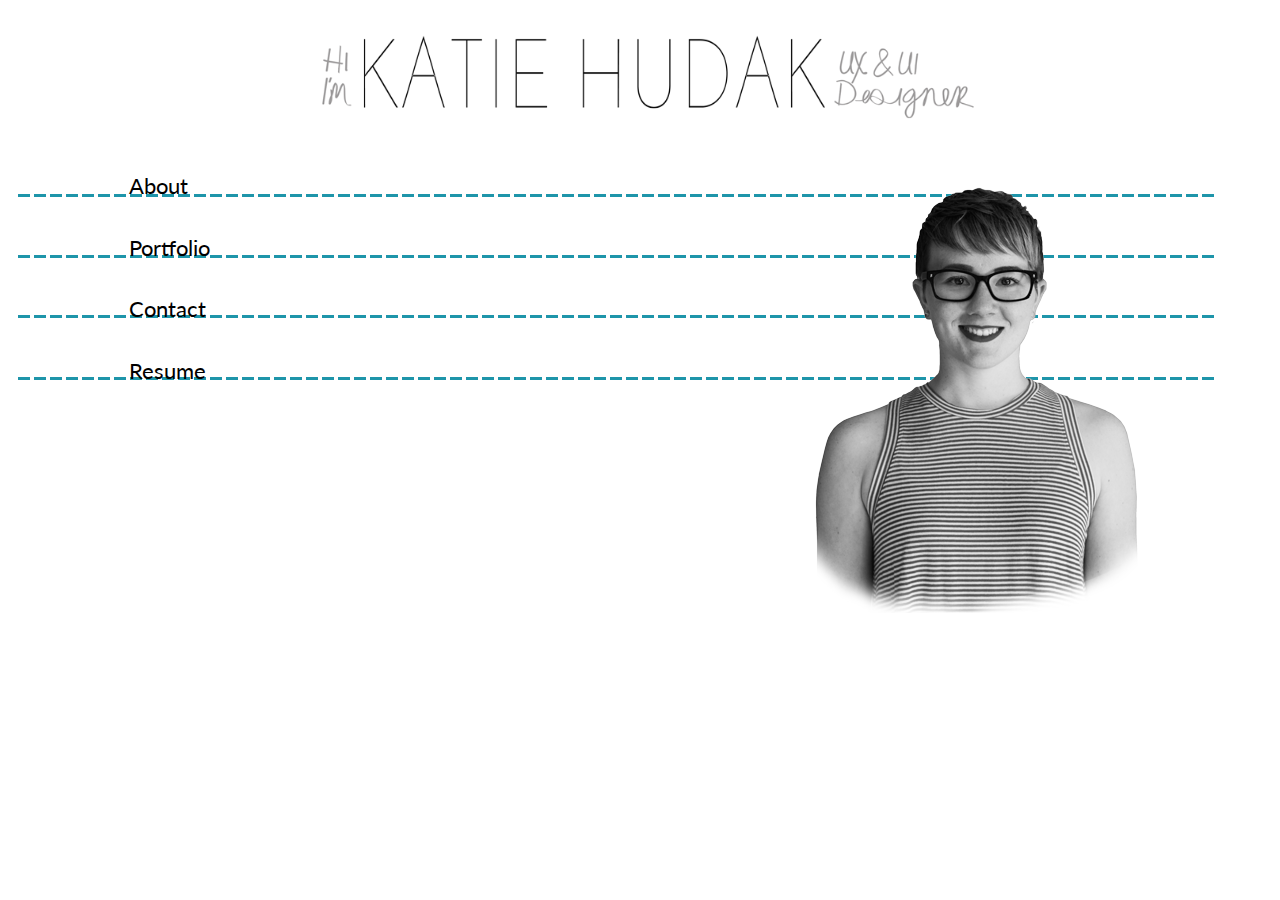
<file: KatieHudak.com copy/index.html>
<!DOCTYPE html>
<html>
    
<head>
        
        <meta charset="utf-8">
        <meta name="viewport" content="width=device-width, initial-scale=1.0">
        <meta http-equiv="X-UA-Compatible" content="IE=edge">
        <title>K. Hudak | UX Designer</title>
        <meta name="description" content="UX Designer | Seattle, WA">
        <link rel="stylesheet" href="https://maxcdn.bootstrapcdn.com/bootstrap/3.3.6/css/bootstrap.min.css" integrity="sha384-1q8mTJOASx8j1Au+a5WDVnPi2lkFfwwEAa8hDDdjZlpLegxhjVME1fgjWPGmkzs7" crossorigin="anonymous">
        <link rel="stylesheet" href="CSS/main.css">
        
        
</head>
    
<body>
    

    
    <div id="wrapper">

        <header><a href="index.html"><img src="images/Logo.png"></a></header>     
        
        <div id="global">
            <ul>
                <li><a href="testabout.html">About</a></li>
                <li><a href="portfolio.html">Portfolio</a></li>
                <li><a href="contact.html">Contact</a></li>
                <li><a href="resume.html">Resume</a></li>      
            </ul>
        </div> <!--closes global nav-->
        
          
        <span id="homeimage"><img src="images/KH_Center.png" alt="Katie Hudak UX Designer"/></span>
        <div id="topdash"><!-- dashed line image called in in CSS--></div>
        <!-- I added sections below each div dash line and link
             right now the content that gets pulled in sits in the default spot
             that it would normally hit -->
        <section id="aboutSection" class="dynamic-section"></section>
        <div id="portdash"><!-- dashed line image called in in CSS--></div>
        <section id="portfolioSection" class="dynamic-section"></section>
        <div id="contdash"><!-- dashed line image called in in CSS--></div>
        <section id="contactSection" class="dynamic-section"></section>
        <div id="resudash"><!-- dashed line image called in in CSS--></div>
        <section id="resumeSection" class="dynamic-section"></section>      
        <!--<footer>
            <p>&copy; 2016 - Katie Hudak-Kay</p>     
        </footer>-->
            
    </div> <!-- Closes Wrapper-->
  
<script src="https://ajax.googleapis.com/ajax/libs/jquery/2.2.4/jquery.min.js"></script>    
<script src="https://maxcdn.bootstrapcdn.com/bootstrap/3.3.6/js/bootstrap.min.js" integrity="sha384-0mSbJDEHialfmuBBQP6A4Qrprq5OVfW37PRR3j5ELqxss1yVqOtnepnHVP9aJ7xS" crossorigin="anonymous"></script>
<script src="main.js"></script>
    
</body>
  
</html>
</file>
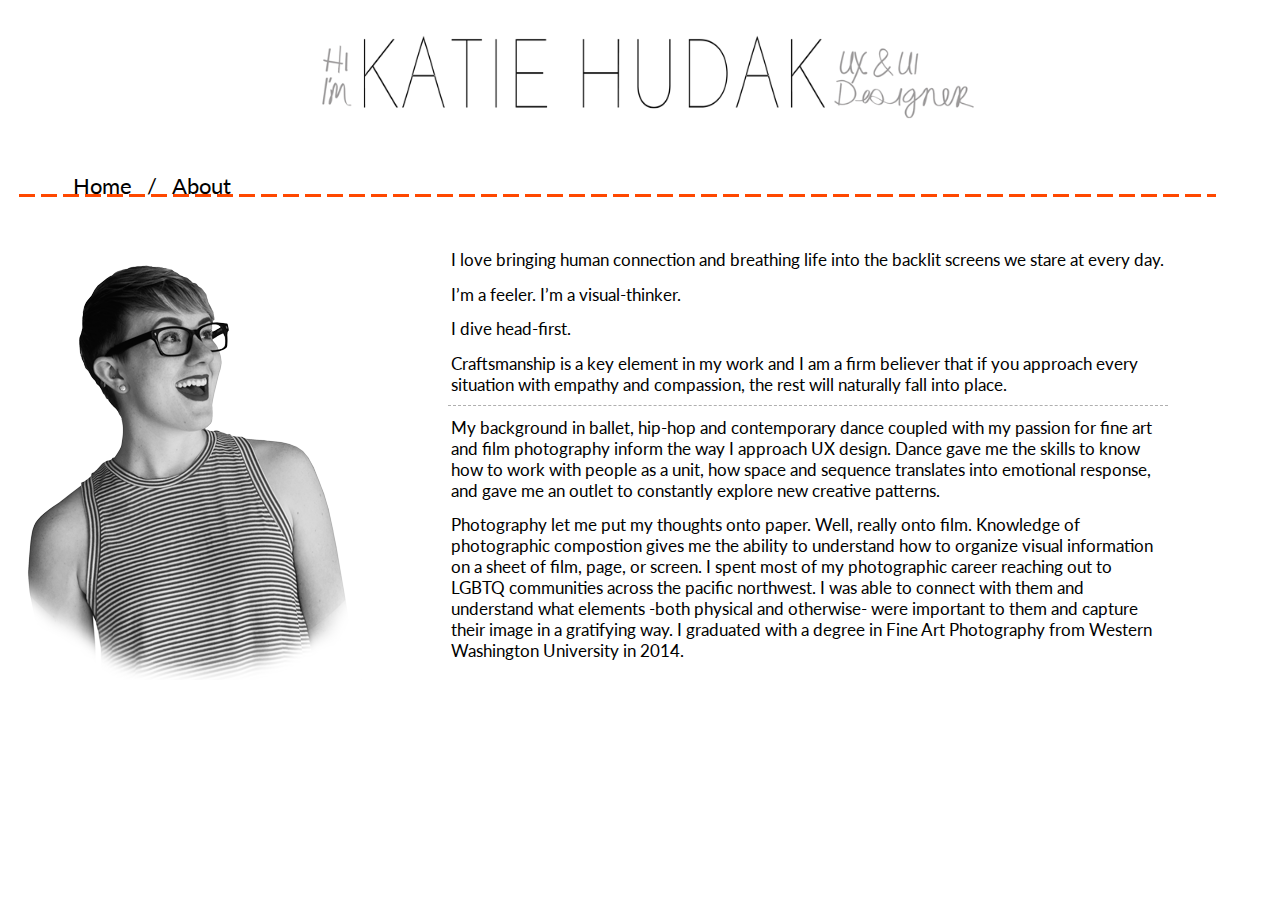
<file: KatieHudak.com copy/about.html>
<!DOCTYPE html>
<html>
    
    <head>
        
        <meta charset="utf-8">
        <meta name="viewport" content="width=device-width, initial-scale=1.0">
        <meta http-equiv="X-UA-Compatible" content="IE=edge">
        <title>K. Hudak | UX Designer</title>
        <meta name="description" content="UX Designer | Seattle, WA">
        <link rel="stylesheet" href="CSS/main.css">
        
</head>
    
<body>
    
    
    <div id= wrapper>

        <header><a href="index.html"><img src="images/Logo.png"></a></header>     
        
        <div id= bcglobal>
            <ul>
                <li><a href="index.html">Home</a></li>
                <li>/</li>
                <li><a href="about.html">About</a></li> 
                
            </ul>
        </div> <!--closes global nav-->
        
        <div id=maindash><!-- dashed line image called in in CSS--></div>
        
        <div id= aboutimage><img src="images/KH_About.png" alt="Katie Hudak UX Designer"/></div>
        
        <div id= aboutpara>
           <div id=qfacts> 
               <p>I love bringing human connection and breathing life into the backlit screens we stare at every day.</p>
            

            <p>I’m a feeler. I’m a visual-thinker.</p>
            <p>I dive head-first.</p>
            <p>Craftsmanship is a key element in my work and I am a firm believer that if you approach every situation with empathy and compassion, the rest will naturally fall into place.</p>
            
            </div>

            <p>My background in ballet, hip-hop and contemporary dance coupled with my passion for fine art and film photography inform the way I approach UX design. Dance gave me the skills to know how to work with people as a unit, how space and sequence translates into emotional response, and gave me an outlet to constantly explore new creative patterns. </p>

            <p>Photography let me put my thoughts onto paper. Well, really onto film. Knowledge of photographic compostion gives me the ability to understand how to organize visual information on a sheet of film, page, or screen. I spent most of my photographic career reaching out to LGBTQ communities across the pacific northwest. I was able to connect with them and understand what elements -both physical and otherwise- were important to them and capture their image in a gratifying way. I graduated with a degree in Fine Art Photography from Western Washington University in 2014. 
            </p>
 
        
        </div>
       
        
        
        
        
        
        
        
       <!-- <footer>
            <p>&copy; 2016 - Katie Hudak-Kay</p>     
        </footer> -->
        
        
    
       
    </div> <!-- Closes Wrapper-->
    </body>
  
</html>
</file>
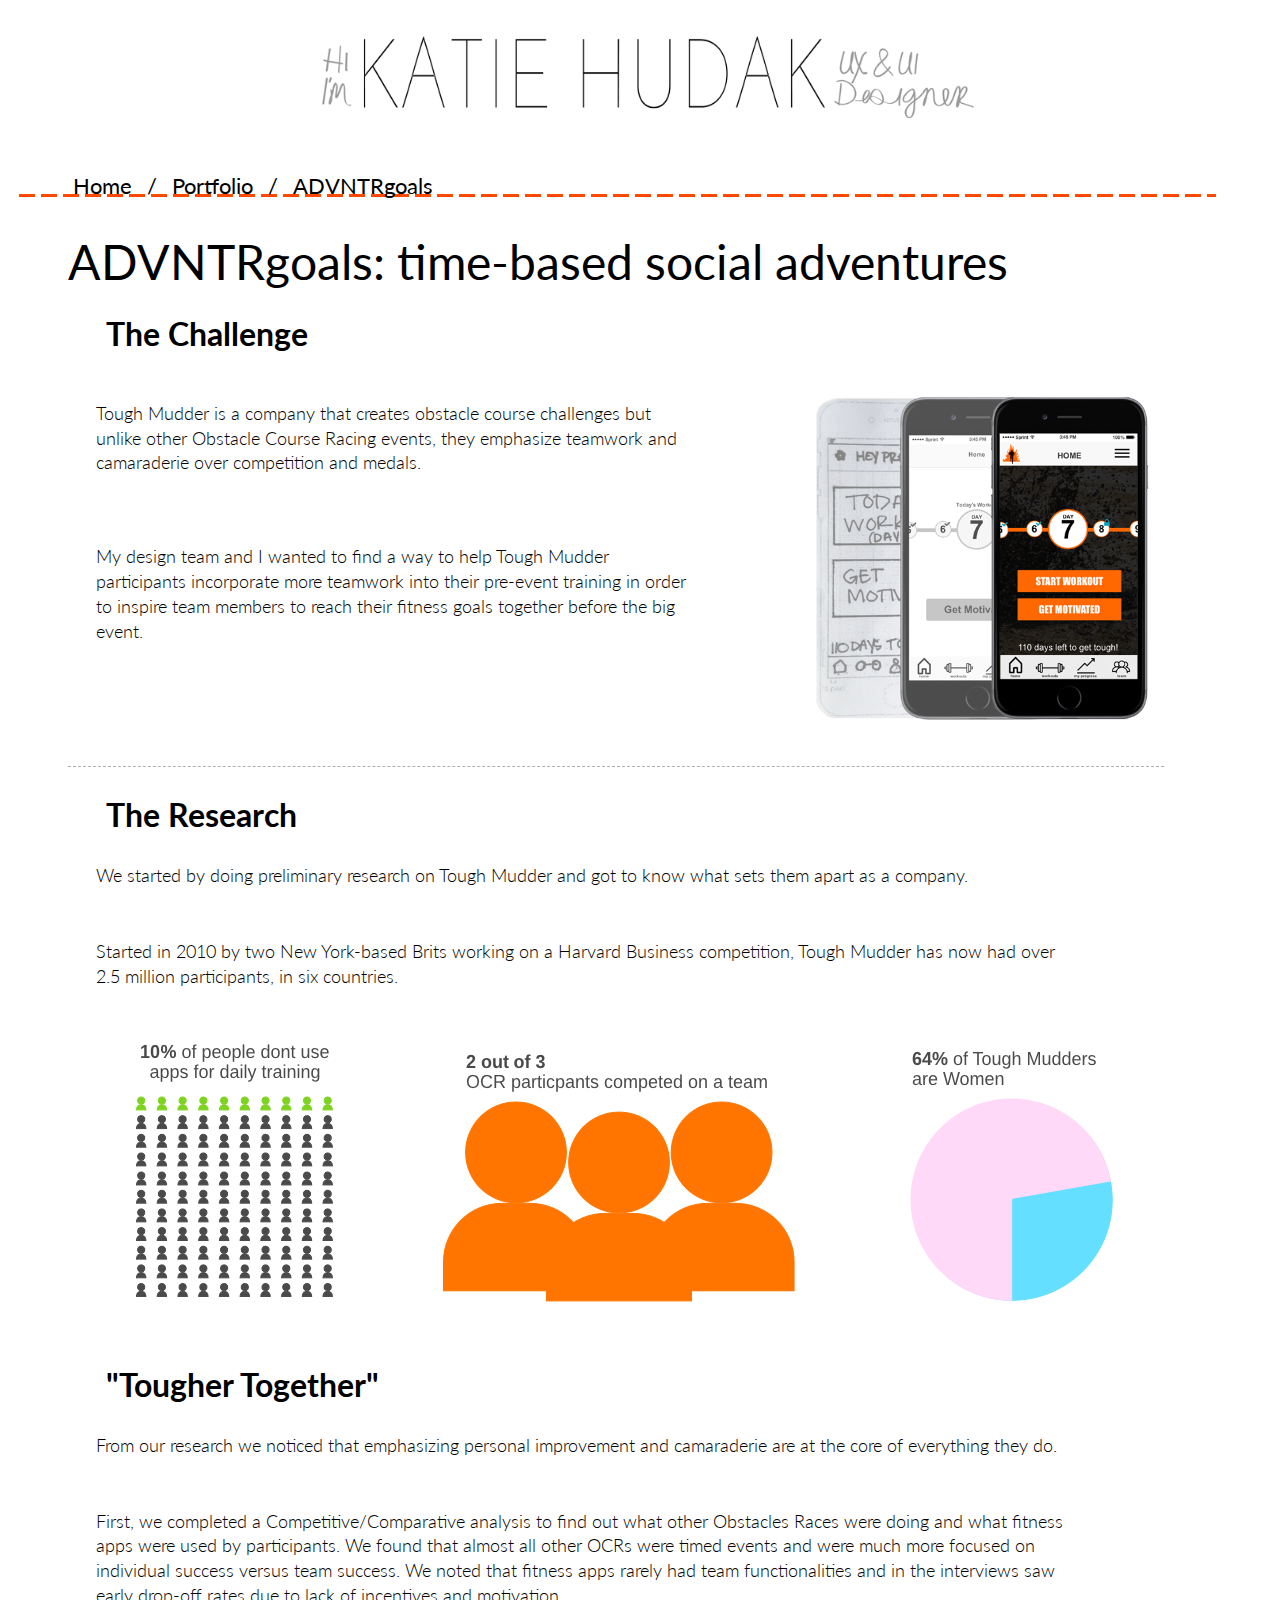
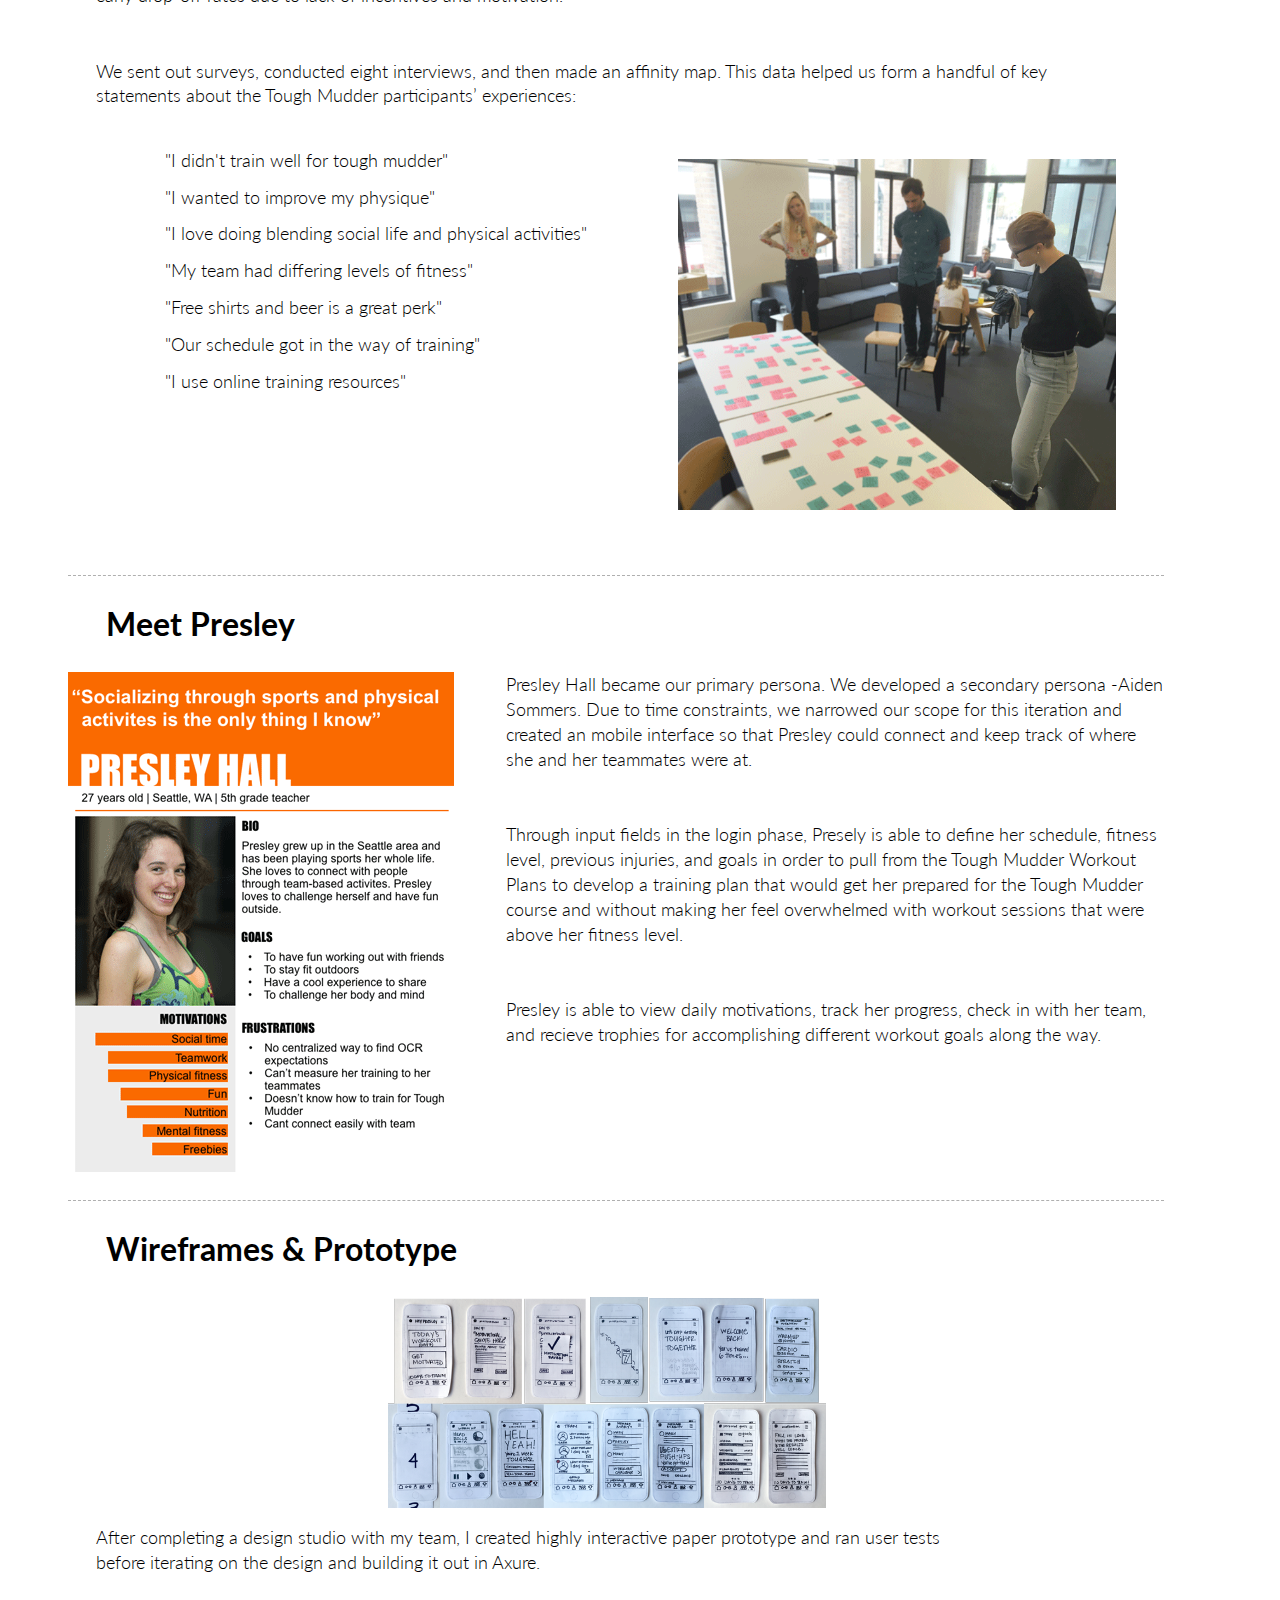
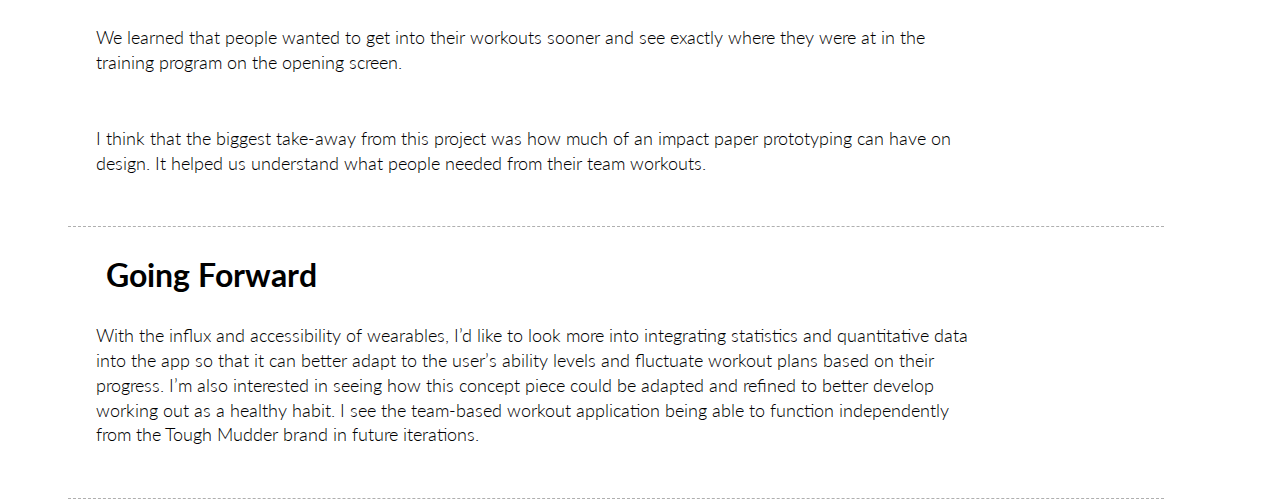
<file: KatieHudak.com copy/advntr_goals.html>
<!DOCTYPE html>
<html>
    
    <head>
        
        <meta charset="utf-8">
        <meta name="viewport" content="width=device-width, initial-scale=1.0">
        <meta http-equiv="X-UA-Compatible" content="IE=edge">
        <title>K. Hudak | UX Designer</title>
        <meta name="description" content="UX Designer | Seattle, WA">
        <link rel="stylesheet" href="CSS/main.css">
        
</head>
    
<body>

        <div id= wrapper>
            
        <header><a href="index.html"><img src="images/Logo.png"></a></header>
        
        <div id= bcglobal>
            <ul>
                <li><a href="index.html">Home</a></li>
                <li>/</li>
                <li><a href="portfolio.html">Portfolio</a></li>
                <li>/</li>
                <li>ADVNTRgoals</li> 
                
            </ul>
        </div> <!--closes global nav-->
        
        <div id=maindash><!-- dashed line image called in in CSS--></div> 
        <section id=underheader>
        
        <div id= client>
            <h1>ADVNTRgoals: time-based social adventures</h1>
            
            <section id= brief> 
                <h2> The Challenge</h2>
                
                <p>Tough Mudder is a company that creates obstacle course challenges but unlike other Obstacle Course Racing events, they emphasize teamwork and camaraderie over competition and medals.
                </p>
                      <img src="images/tm_banner.png" alt="Tough Mudder Prototype"/>
                
                <p>My design team and I wanted to find a way to help Tough Mudder participants incorporate more teamwork into their pre-event training in order to inspire team members to reach their fitness goals together before the big event. 
                </p>
            
      
            </section>
        
            
        
        <section id= research> 
                <h2> The Research</h2>
                <p>
                    We started by doing preliminary research on Tough Mudder and got to know what sets them apart as a company. </p> 
            
                 <p>Started in 2010 by two New York-based Brits working on a Harvard Business competition, Tough Mudder has now had over 2.5 million participants, in six countries.  
                </p>
            
            <div id=infograph>
                <img src="images/tm_stat_gender.png" alt="64 percent women"/>
                
                <img src="images/tm_stat_team.png" alt="Most participants were on teams"/>
                
                <img src="images/tm_stat_app.png" alt="10 percent use apps"/>
            </div>
            
                <h2>"Tougher Together"</h2>
            
                <p>
                    From our research we noticed that emphasizing personal improvement and camaraderie are at the core of everything they do. </p>
                    
                    <p>First, we completed a Competitive/Comparative analysis to find out what other Obstacles Races were doing and what fitness apps were used by participants. We found that almost all other OCRs were timed events and were much more focused on individual success versus team success. We noted that fitness apps rarely had team functionalities and in the interviews saw early drop-off rates due to lack of incentives and motivation.</p>

                    <p>We sent out surveys, conducted eight interviews, and then made an affinity map.  This data helped us form a handful of key statements about the Tough Mudder participants’ experiences:
                </p>
            <img src="images/tm_afinity.png" alt="Tough Mudder Affinity Diagram"/>
                    <ul>
                        <li>"I didn't train well for tough mudder"</li>
                        <li>"I wanted to improve my physique"</li>
                        <li>"I love doing blending social life and physical activities"</li>
                        <li>"My team had differing levels of fitness"</li>
                        <li>"Free shirts and beer is a great perk"</li>
                        <li>"Our schedule got in the way of training"</li>
                        <li>"I use online training resources"</li>
                    </ul>
            </section>
        
        
                <section id= persona> 
                <h2> Meet Presley</h2>
                 
                <img src="images/tm_persona.png" alt="Tough Mudder Persona: Presley"/>
                 
                <p>
                  Presley Hall became our primary persona. We developed a secondary persona -Aiden Sommers. Due to time constraints, we narrowed our scope for this iteration and created an mobile interface so that Presley could connect and keep track of where she and her teammates were at.</p>
                    
                    <p>Through input fields in the login phase, Presely is able to define her schedule, fitness level, previous injuries, and goals in order to pull from the Tough Mudder Workout Plans to develop a training plan that would get her prepared for the Tough Mudder course and without making her feel overwhelmed with workout sessions that were above her fitness level. </p>

                  <p>Presley is able to view daily motivations, track her progress, check in with her team, and recieve trophies for accomplishing different workout goals along the way. 
                    </p>
                      


            </section>
        
                <section id= wireframes> 
                <h2>Wireframes &amp; Prototype</h2>
                
                <img src="images/tm_paper.png" alt="Katie Hudak UX Designer"/>
                <p>
                    After completing a design studio with my team, I created highly interactive paper prototype and ran user tests before iterating on the design and building it out in Axure. </p>

                    <p>We learned that people wanted to get into their workouts sooner and see exactly where they were at in the training program on the opening screen.</p>

                    <p>I think that the biggest take-away from this project was how much of an impact paper prototyping can have on design. It helped us understand what people needed from their team workouts. 

            </p>
            

            </section>
            
            <section id= learned> 
            <h2>Going Forward</h2>
                <p>
                    With the influx and accessibility of wearables, I’d like to look more into integrating statistics and quantitative data into the app so that it can better adapt to the user’s ability levels and fluctuate workout plans based on their progress.

                    I’m also interested in seeing how this concept piece could be adapted and refined to better develop working out as a healthy habit. 

                    I see the team-based workout application being able to function independently from the Tough Mudder brand in future iterations.

            </p>
            </section>
            
            
            
        </div>
        
        
        <!--<footer>
            <p>&copy; 2016 - Katie Hudak-Kay</p>     
        </footer>-->
        
        </section> <!-- closes underheader--> 
    
       
    </div> <!-- Closes Wrapper-->
    </body>
  
</html>
</file>
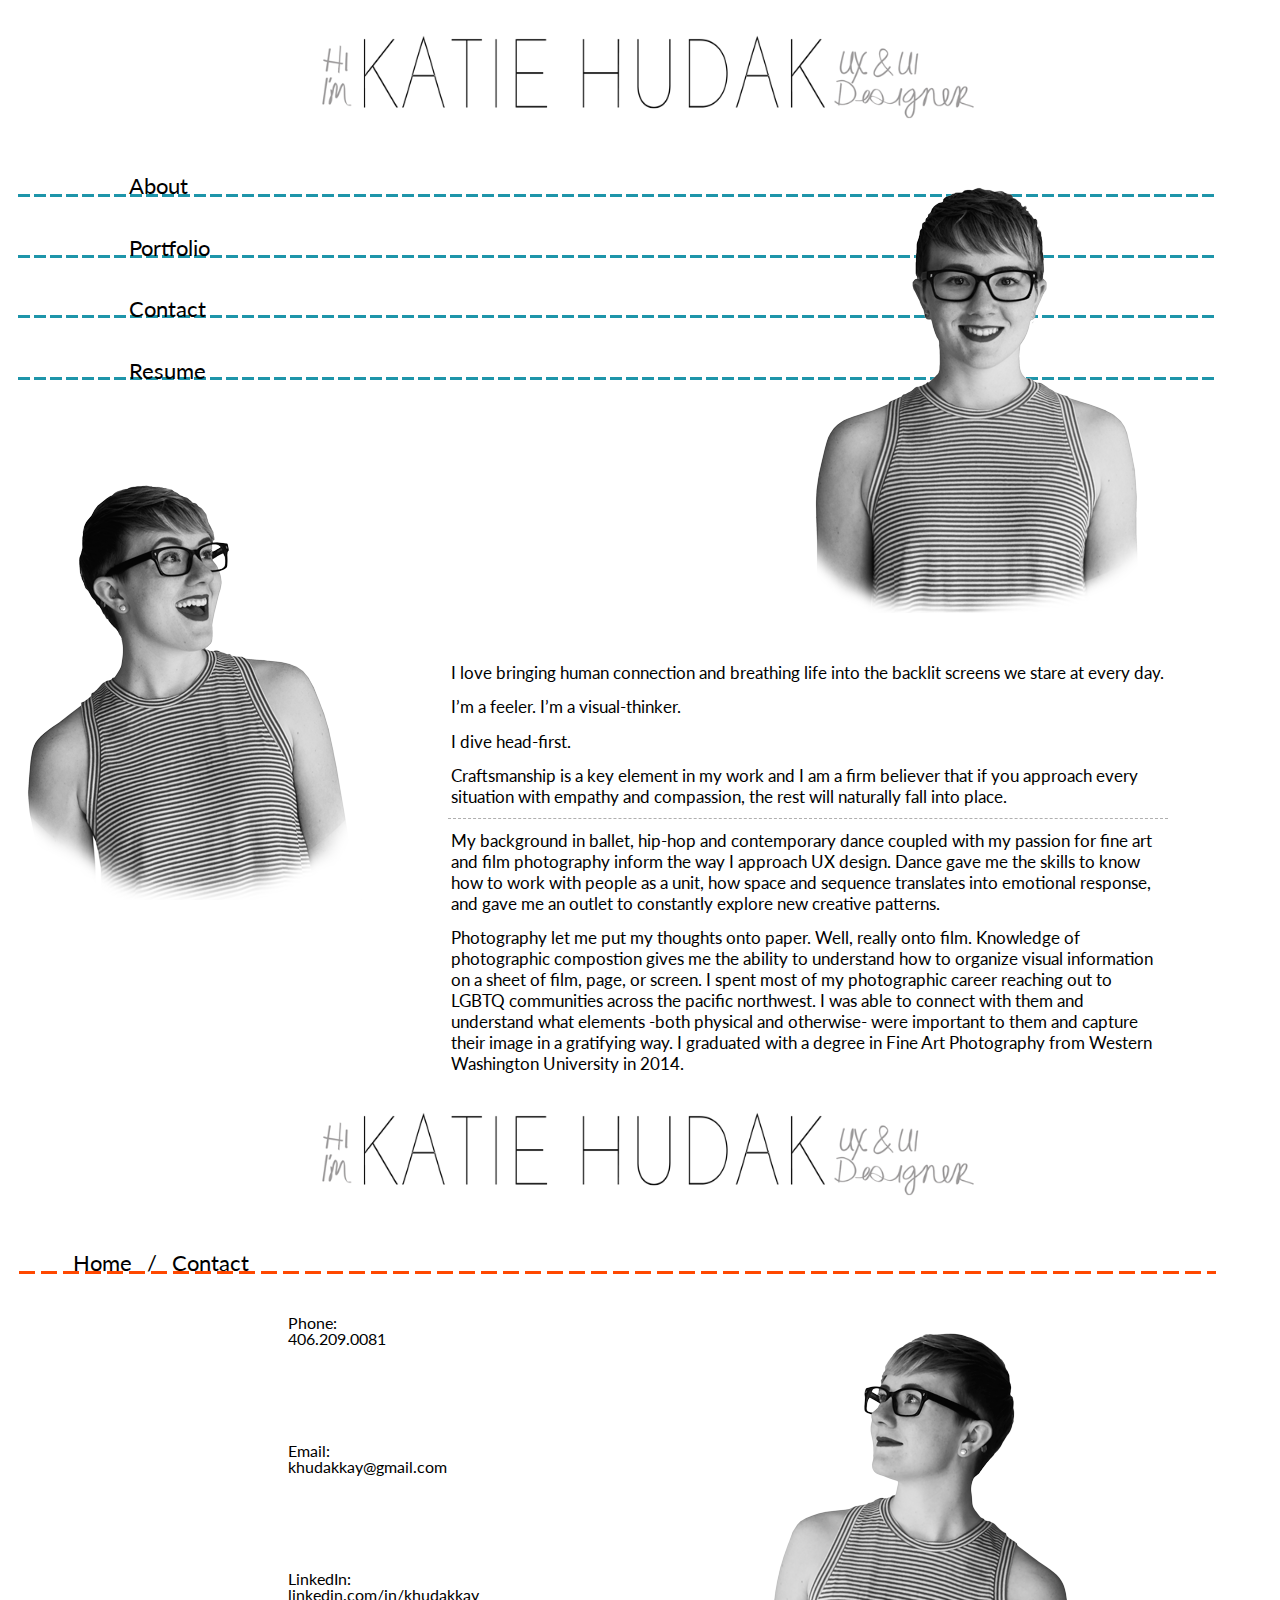
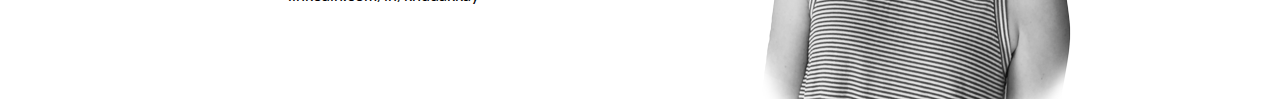
<file: KatieHudak.com copy/sandbox.html>
<!DOCTYPE html>
<html>
    
    <head>
        
        <meta charset="utf-8">
        <meta name="viewport" content="width=device-width, initial-scale=1.0">
        <meta http-equiv="X-UA-Compatible" content="IE=edge">
        <title>K. Hudak | UX Designer</title>
        <meta name="description" content="UX Designer | Seattle, WA">
        <link rel="stylesheet" href="https://maxcdn.bootstrapcdn.com/bootstrap/3.3.6/css/bootstrap.min.css" integrity="sha384-1q8mTJOASx8j1Au+a5WDVnPi2lkFfwwEAa8hDDdjZlpLegxhjVME1fgjWPGmkzs7" crossorigin="anonymous">
        <link rel="stylesheet" href="CSS/main.css">
        
        
</head>
    
<body>
    

    
    <div id= wrapper>

        <header><a href="index.html"><img src="images/Logo.png"></a></header>     
        
        <div id= global>
            <ul>
                <li><a href="about.html">About</a></li>
                <li><a href="portfolio.html">Portfolio</a></li>
                <li><a href="contact.html">Contact</a></li>
                <li><a href="katie_hudak_resume.pdf">Resume</a></li>      
            </ul>
        </div> <!--closes global nav-->
        
        
        
            
        <span id=homeimage><img src="images/KH_Center.png" alt="Katie Hudak UX Designer"/></span>
        <div id=topdash><!-- dashed line image called in in CSS--></div>
        <div id=portdash><!-- dashed line image called in in CSS--></div>
        <div id=contdash><!-- dashed line image called in in CSS--></div>
        <div id=resudash><!-- dashed line image called in in CSS--></div>   
        
        
    <section id="about_section">
          <div id= aboutimage><img src="images/KH_About.png" alt="Katie Hudak UX Designer"/></div>
        
        <div id= aboutpara>
           <div id=qfacts> 
               <p>I love bringing human connection and breathing life into the backlit screens we stare at every day.</p>
            

            <p>I’m a feeler. I’m a visual-thinker.</p>
            <p>I dive head-first.</p>
            <p>Craftsmanship is a key element in my work and I am a firm believer that if you approach every situation with empathy and compassion, the rest will naturally fall into place.</p>
            
            </div>

            <p>My background in ballet, hip-hop and contemporary dance coupled with my passion for fine art and film photography inform the way I approach UX design. Dance gave me the skills to know how to work with people as a unit, how space and sequence translates into emotional response, and gave me an outlet to constantly explore new creative patterns. </p>

            <p>Photography let me put my thoughts onto paper. Well, really onto film. Knowledge of photographic compostion gives me the ability to understand how to organize visual information on a sheet of film, page, or screen. I spent most of my photographic career reaching out to LGBTQ communities across the pacific northwest. I was able to connect with them and understand what elements -both physical and otherwise- were important to them and capture their image in a gratifying way. I graduated with a degree in Fine Art Photography from Western Washington University in 2014. 
            </p>
        </div>
    </section>
        
    <section id="contact_section">
            <div id= wrapper>

        <header><a href="index.html"><img src="images/Logo.png"></a></header>     
        
        <div id= bcglobal>
            <ul>
                <li><a href="index.html">Home</a></li>
                <li>/</li>
                <li><a href="contact.html">Contact</a></li> 
                
            </ul>
        </div> <!--closes global nav-->
        
        <div id=maindash><!-- dashed line image called in in CSS--></div>
        
     
        <div id= contactbody>
        
            <p>Phone:    406.209.0081</p>
            <p>Email:    khudakkay@gmail.com</p>
            <p>LinkedIn:    linkedin.com/in/khudakkay</p>
            
        </div>
       
         <div id= contactimage><img src="images/KH_contact.png" alt="Katie Hudak UX Designer"/></div>
        </div>
        
    </section>
        
        <!--<footer>
            <p>&copy; 2016 - Katie Hudak-Kay</p>     
        </footer>-->
            
    </div> <!-- Closes Wrapper-->
  
<script src="https://ajax.googleapis.com/ajax/libs/jquery/3.0.0/jquery.min.js"></script>    
<script src="https://maxcdn.bootstrapcdn.com/bootstrap/3.3.6/js/bootstrap.min.js" integrity="sha384-0mSbJDEHialfmuBBQP6A4Qrprq5OVfW37PRR3j5ELqxss1yVqOtnepnHVP9aJ7xS" crossorigin="anonymous"></script>
<script src="main.js"></script>
    
</body>
  
</html>
</file>
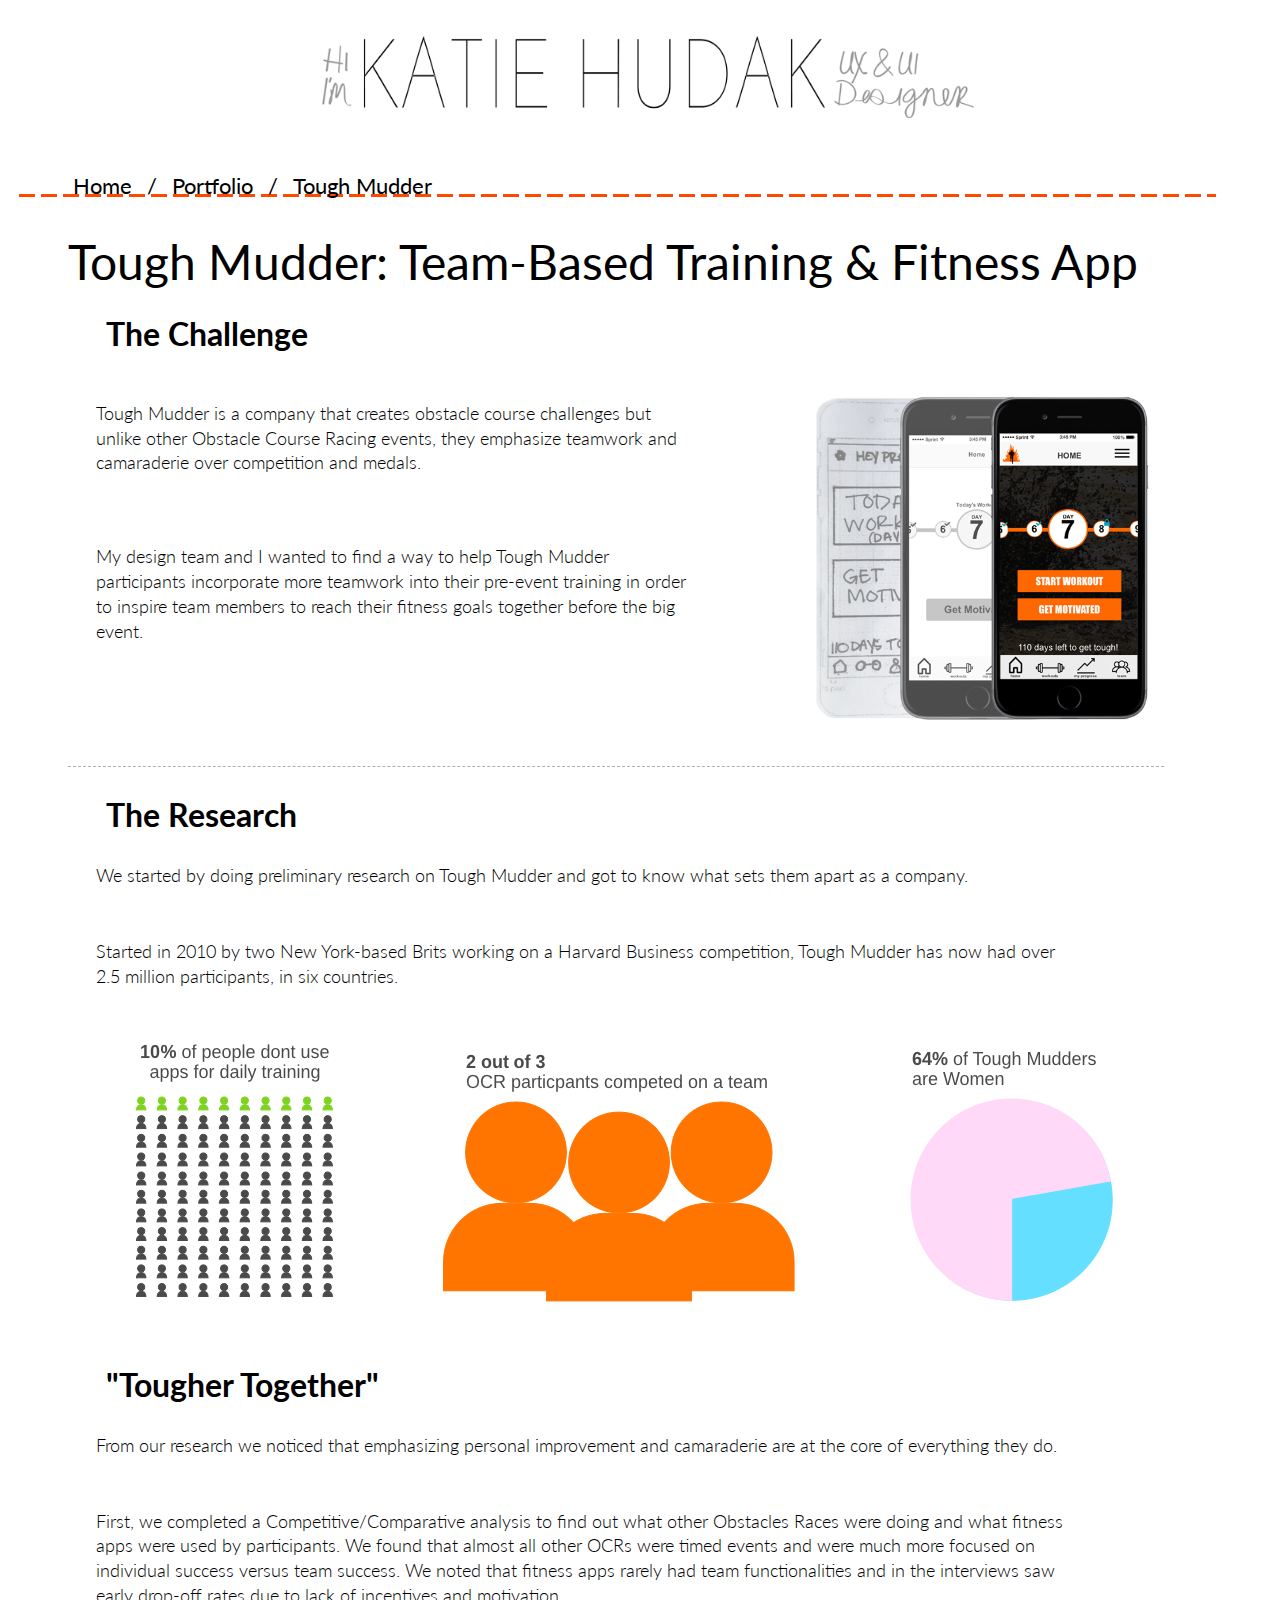
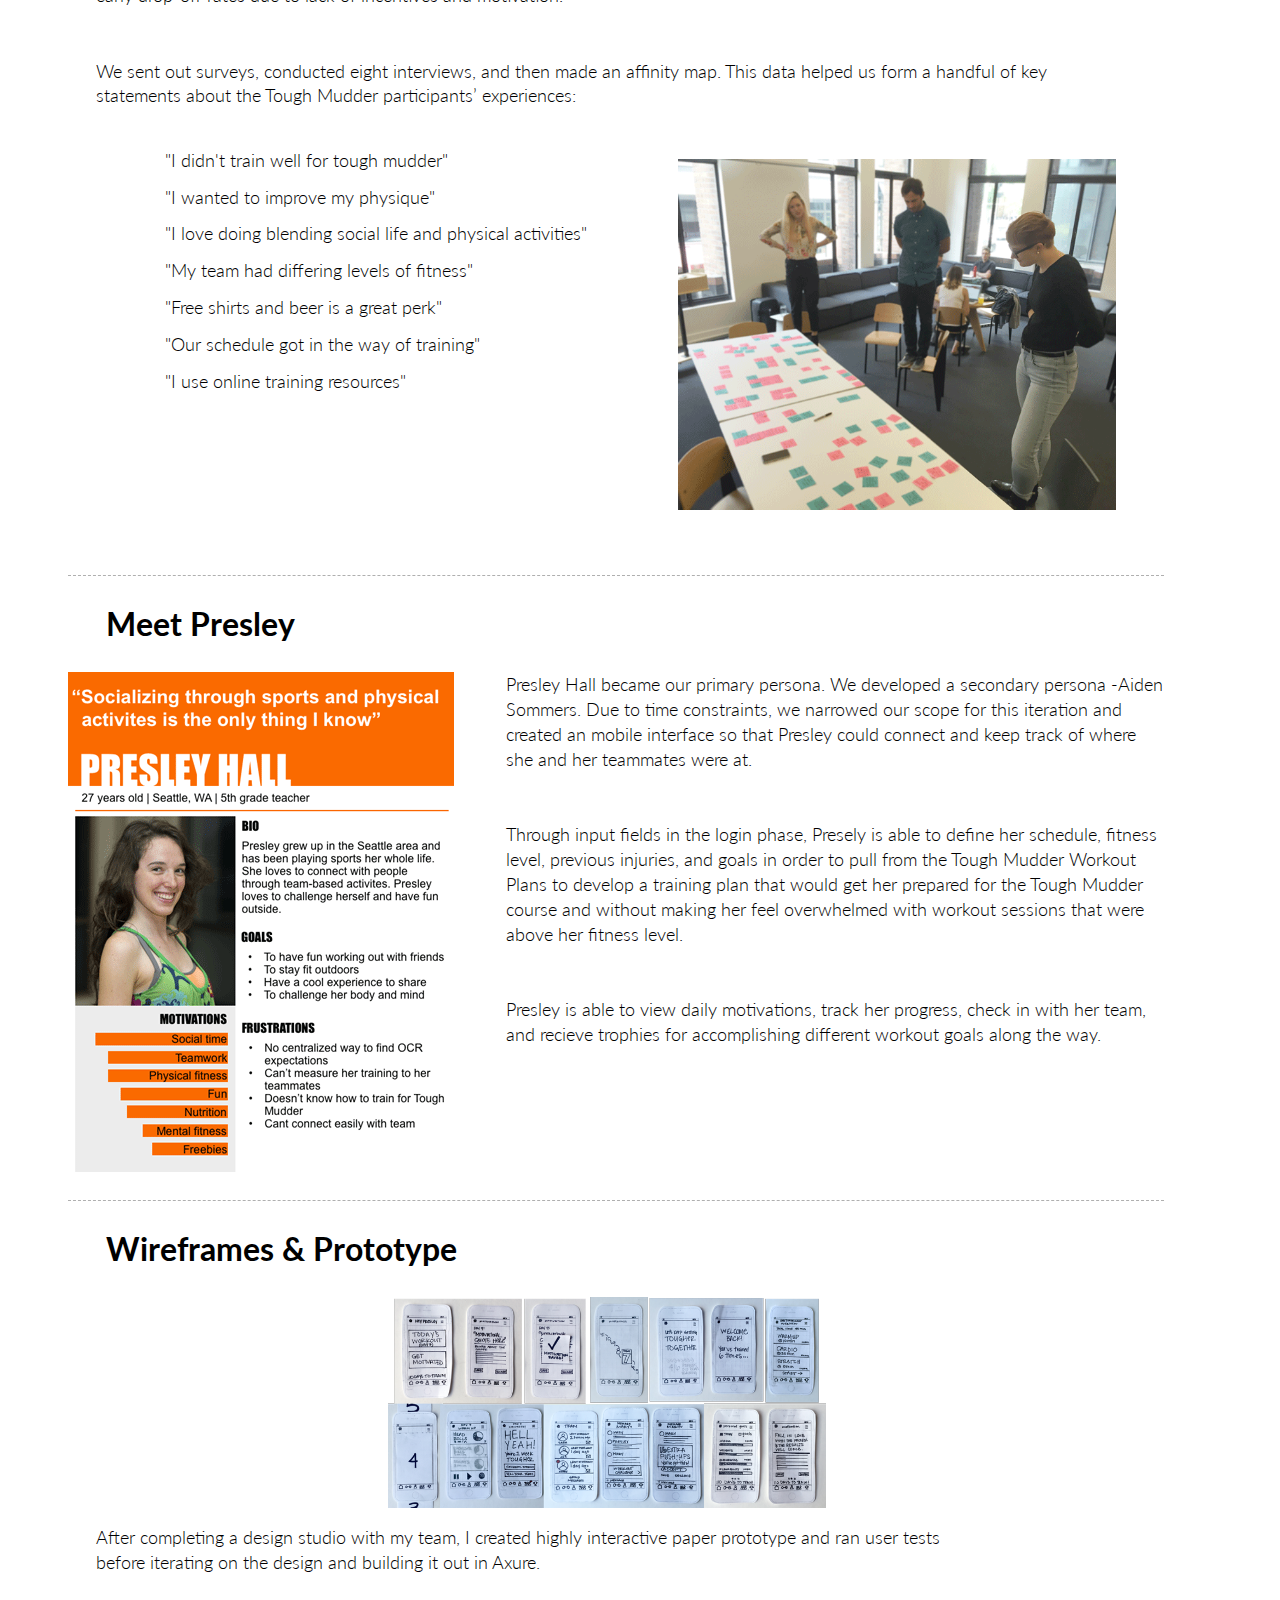
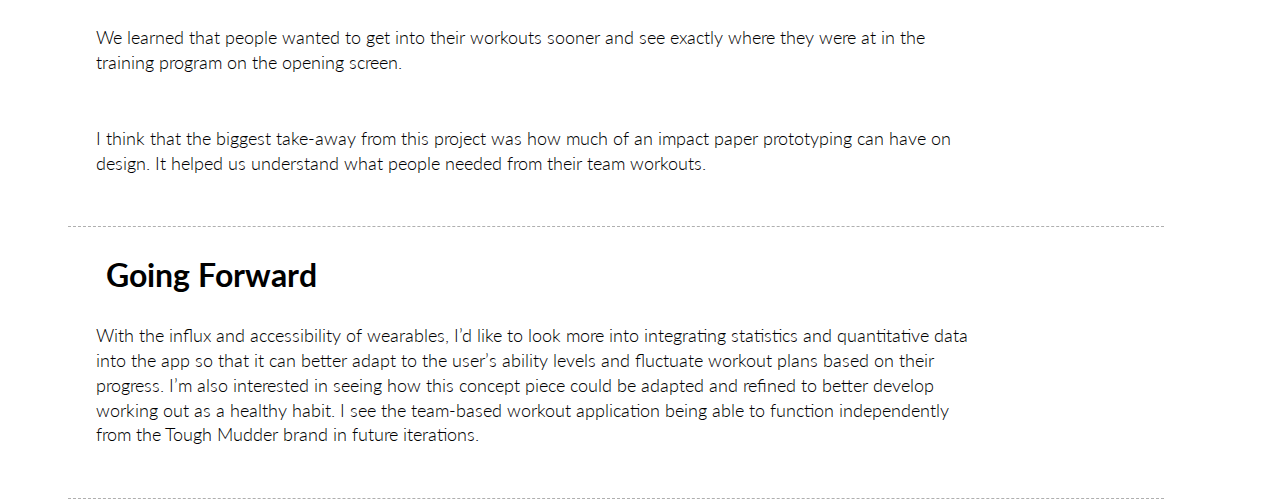
<file: KatieHudak.com copy/toughmudder.html>
<!DOCTYPE html>
<html>
    
    <head>
        
        <meta charset="utf-8">
        <meta name="viewport" content="width=device-width, initial-scale=1.0">
        <meta http-equiv="X-UA-Compatible" content="IE=edge">
        <title>K. Hudak | UX Designer</title>
        <meta name="description" content="UX Designer | Seattle, WA">
        <link rel="stylesheet" href="CSS/main.css">
        
</head>
    
<body>
    
    
    <div id= wrapper>
            
        <header><a href="index.html"><img src="images/Logo.png"></a></header>
        
        <div id= bcglobal>
            <ul>
                <li><a href="index.html">Home</a></li>
                <li>/</li>
                <li><a href="portfolio.html">Portfolio</a></li>
                <li>/</li>
                <li>Tough Mudder</li> 
                
            </ul>
        </div> <!--closes global nav-->
        
        <div id=maindash><!-- dashed line image called in in CSS--></div> 
        <section id=underheader>
        
        <div id= client>
            <h1>Tough Mudder: Team-Based Training &amp; Fitness App</h1>
            
            <section id= brief> 
                <h2> The Challenge</h2>
                
                <p>Tough Mudder is a company that creates obstacle course challenges but unlike other Obstacle Course Racing events, they emphasize teamwork and camaraderie over competition and medals.
                </p>
                      <img src="images/tm_banner.png" alt="Tough Mudder Prototype"/>
                
                <p>My design team and I wanted to find a way to help Tough Mudder participants incorporate more teamwork into their pre-event training in order to inspire team members to reach their fitness goals together before the big event. 
                </p>
            
      
            </section>
        
            
        
        <section id= research> 
                <h2> The Research</h2>
                <p>
                    We started by doing preliminary research on Tough Mudder and got to know what sets them apart as a company. </p> 
            
                 <p>Started in 2010 by two New York-based Brits working on a Harvard Business competition, Tough Mudder has now had over 2.5 million participants, in six countries.  
                </p>
            
            <div id=infograph>
                <img src="images/tm_stat_gender.png" alt="64 percent women"/>
                
                <img src="images/tm_stat_team.png" alt="Most participants were on teams"/>
                
                <img src="images/tm_stat_app.png" alt="10 percent use apps"/>
            </div>
            
                <h2>"Tougher Together"</h2>
            
                <p>
                    From our research we noticed that emphasizing personal improvement and camaraderie are at the core of everything they do. </p>
                    
                    <p>First, we completed a Competitive/Comparative analysis to find out what other Obstacles Races were doing and what fitness apps were used by participants. We found that almost all other OCRs were timed events and were much more focused on individual success versus team success. We noted that fitness apps rarely had team functionalities and in the interviews saw early drop-off rates due to lack of incentives and motivation.</p>

                    <p>We sent out surveys, conducted eight interviews, and then made an affinity map.  This data helped us form a handful of key statements about the Tough Mudder participants’ experiences:
                </p>
            <img src="images/tm_afinity.png" alt="Tough Mudder Affinity Diagram"/>
                    <ul>
                        <li>"I didn't train well for tough mudder"</li>
                        <li>"I wanted to improve my physique"</li>
                        <li>"I love doing blending social life and physical activities"</li>
                        <li>"My team had differing levels of fitness"</li>
                        <li>"Free shirts and beer is a great perk"</li>
                        <li>"Our schedule got in the way of training"</li>
                        <li>"I use online training resources"</li>
                    </ul>
            </section>
        
        
                <section id= persona> 
                <h2> Meet Presley</h2>
                 
                <img src="images/tm_persona.png" alt="Tough Mudder Persona: Presley"/>
                 
                <p>
                  Presley Hall became our primary persona. We developed a secondary persona -Aiden Sommers. Due to time constraints, we narrowed our scope for this iteration and created an mobile interface so that Presley could connect and keep track of where she and her teammates were at.</p>
                    
                    <p>Through input fields in the login phase, Presely is able to define her schedule, fitness level, previous injuries, and goals in order to pull from the Tough Mudder Workout Plans to develop a training plan that would get her prepared for the Tough Mudder course and without making her feel overwhelmed with workout sessions that were above her fitness level. </p>

                  <p>Presley is able to view daily motivations, track her progress, check in with her team, and recieve trophies for accomplishing different workout goals along the way. 
                    </p>
                      


            </section>
        
                <section id= wireframes> 
                <h2>Wireframes &amp; Prototype</h2>
                
                <img src="images/tm_paper.png" alt="Katie Hudak UX Designer"/>
                <p>
                    After completing a design studio with my team, I created highly interactive paper prototype and ran user tests before iterating on the design and building it out in Axure. </p>

                    <p>We learned that people wanted to get into their workouts sooner and see exactly where they were at in the training program on the opening screen.</p>

                    <p>I think that the biggest take-away from this project was how much of an impact paper prototyping can have on design. It helped us understand what people needed from their team workouts. 

            </p>
            

            </section>
            
            <section id= learned> 
            <h2>Going Forward</h2>
                <p>
                    With the influx and accessibility of wearables, I’d like to look more into integrating statistics and quantitative data into the app so that it can better adapt to the user’s ability levels and fluctuate workout plans based on their progress.

                    I’m also interested in seeing how this concept piece could be adapted and refined to better develop working out as a healthy habit. 

                    I see the team-based workout application being able to function independently from the Tough Mudder brand in future iterations.

            </p>
            </section>
            
            
            
        </div>
        
        
        <!--<footer>
            <p>&copy; 2016 - Katie Hudak-Kay</p>     
        </footer>-->
        
        </section> <!-- closes underheader--> 
    
       
    </div> <!-- Closes Wrapper-->
    </body>
  
</html>
</file>
<file: KatieHudak.com copy/CSS/main.css>
@import url(reset.css);
@import url('https://fonts.googleapis.com/css?family=Josefin+Sans:100|Lato:100,300,400');


/* font-family: 'Josefin Sans', sans-serif;
 font-family: 'Lato', sans-serif;*/


body {
    margin: 0 auto;
    min-width:60em;
    max-width: 75em;
    height: 100%;
    min-height: 100%;
    padding-left: 3m;;
    padding-right: 3em;
    font-family: 'Lato', 'Arial', sans-serif;
    font-size: 1em;
    background:  fff;
    background-size: cover;
}

#wrapper {
    min-width: 60em;
    max-width: 75em;
    height: 100%;
    margin: 0 auto;
    position: relative;
    background-color: fff;
    /*added overflow hidden to stop side scrolling*/
    overflow-x: hidden;
    overflow-y: visible;
}

header img {
    
    margin: 0 auto;
    float:top; 
    align-self: center;
    max-height: 11em;;
    display:block;

}


/*footer {
    display:block;
    text-align: center;
    padding:1.5em;
}*/



/* -----------------------------------------------------Dashed line styling*/

#maindash {
    margin-top: 1.15em;
    height: .5em;
    background-image: url("../images/orange_dash.gif"); 
    background-repeat: repeat-x;
}

#topdash {
    height: 1.15em;
    background-image: url("../images/bluedash.png"); 
    background-repeat: repeat-x;
    margin-top: 1.15em;
    
}

#portdash {
    height: .5em;
    background-image: url("../images/bluedash.png"); 
    background-repeat: repeat-x;
    margin-top: 2.65em;
}

#contdash {
    height: .5em;
    background-image: url("../images/bluedash.png"); 
    background-repeat: repeat-x;
    margin-top: 3.25em;
}

#resudash {
    height: .5em;
    background-image: url("../images/bluedash.png"); 
    background-repeat: repeat-x;
    margin-top: 3.35em;
}
/* -------------------------------------------------------dashed line styling end*/


#global { 
    min-width:30em;
    max-width: 37.5em;
    float: left;
    display: block;
}


li{ 
    text-decoration: none;
    font-size:135%;
    margin-left: 5.25em;
    padding-bottom: 1.85em;

}

li a {
    color: #000000;
    text-decoration: none;
    font-family: 'Lato', 'Arial', sans-serif;  
}

a:hover {
    color: #FF4800;
    text-decoration: none;
    font-family: 'Lato', 'Arial', sans-serif;  
}

#homeimage {
    max-width: 40%;
    margin-right: 4em;
    float: right;
    display:block;
}

/* ------------------------------------------------------About Page - Styling*/

#aboutimage {
    max-width: 40%;
    float: left;
    display: inline-block;
    margin-top: 2.5em;
    
}


#bcglobal {
    display: inline;
    float: left;
    margin-left: 3.25em;

         
}

#bcglobal li{
    color: #000000;
    text-decoration: none;
    font-family: 'Lato', 'Arial', sans-serif;
    display: inline;
    margin: .25em;

    
}

#bcglobal a {
    color: #000000;
    text-decoration: none;
    font-family: 'Lato', 'Arial', sans-serif;
}

#bcglobal a:hover {
    color: #FF4800;
    text-decoration: none;
    font-family: 'Lato', 'Arial', sans-serif;  
}

#aboutpara {
    max-width: 60%;
    margin-top: 2.25em;
    margin-right:3em;
    float: right;
    display: inline-block;
}

#aboutpara p {
    font-size: 1.05em;
    line-height: 1.25em;
    padding: .15em;
    margin-top: .5em;
    
}

#qfacts {
    padding-bottom: .5em;
    border-bottom: #afafaf dashed .02em;
}

/*---------------------------------------------------Contact Page -Styling */


#contactbody {
    max-width: 20%;
    display:inline-block;
    margin-left: 12em;
    padding-right: 18em;
    
}
        
#contactbody p{
    margin: 6em;
    margin-top: 2.25em;
    margin-left: 5em;

}

#contactimage {
    position: absolute;
    max-width: 40%;
    display: inline-block;
    margin-top: 1.5em; 
}

/*--------------------------------------- Portfolio Page - Styling */
    
#skills {
    
    max-width: 40%;
    float: right;
    margin-top: 2.5em;
    margin-right: 3em;
    border-left: #FF4800 solid .03em;
    
}

#skills h2 {
    margin-top: .75em;
    margin-right:2.25em;
    font-family: 'Josefin Sans', sans-serif;
    font-size: 2em;
    text-align: left;
    border-bottom: #FF4800 solid .03em;
}

#skills p {
    
    text-align: left;
    font-size: 1em;
    line-height: .25em;
    padding: .75em;
    
     
}

#foliolinks{
    margin-left:3.5em;
}

#projectone {
    max-width: 25.5%;
    margin-top: 2.25em;
    padding-left:4em;
    display: inline-block;
}


#projecttwo {
    max-width: 25.5%;
    padding-top: 2.25em;
    margin-right: 6em;
    display: block;
    float:left;
    
}

#projectthree {
    max-width: 25.5%;
    padding-top: 2.25em;
    margin-right: 6em;
    display: block;
    float: left;
}

#projectfour {
    max-width: 25.5%;
    padding-top: 2.25em;
    padding-left: 5.5em;
    margin-right:6.5em;
    display: inline-block;
    
}

#projectthree img {
    width: 137%;
}

#projectfour img {
    width: 137%;
}

/* ------------------------------------------Tough Mudder*/

#client {
    margin-top:2.25em;
    margin-left: 3.25em;
    margin-right:3.25em;
    display: block;
}

#client h1 {
    font-size: 3em;
}

#client h2 {
    font-size: 2em;
    font-weight: 700;
    padding-top: 1em;
    padding-bottom: 1em;
    padding-left: 1.2em;
    
}

#client p {
    font-size:1.15em;
    font-weight: 300;
    line-height: 1.35em;
    display:inline-block; 
    max-width: 80%;
    margin-bottom: 2.75em;
    padding-left: 1.5em;
    
    
}

#client img {
    display: inline-block;
    max-width:40%;
    margin-bottom: 1.05em;
}

#client li {
    font-size:1.15em;
    font-weight: 300;
    line-height: .15em;
    max-width: 40%;
}

#brief {
    max-width: 100%;
    height: 30em;
    display:block;
    border-bottom: #afafaf dashed .02em;
}

#brief p {
    margin-top: 1em;
    max-width:55%;
    z-index:5;
}
#brief img{
    float:right;
    z-index: 4;
}

#research {
    max-width:100%;
    height: 88em;
    border-bottom: #afafaf dashed .02em; 
}

#research p {
    max-width: 90%;
   
}

#research img {
    float:right;
    max-height: 40%;
    margin-bottom:4em;
    margin-right: 3em;
    
}

#infograph{
    max-width: 100%;
    margin: 0 auto;
}

#infograph img{
    max-width: 100%;
    margin-left: 3.5em;
    margin-right: 3em;
}

#persona {
    max-width: 100%;
    height: 39em;
    border-bottom: #afafaf dashed .02em;
}
#persona p {
    max-width: 60%;
    float:right;
    display:inline-block;
}

#persona img {
    max-width:40%;
    float:left;
    display:inline-block;
}

#wireframes {
    border-bottom: #afafaf dashed .02em;
}
#wireframes p {
    display:block;
}

#wireframes img{
    width:100%;
    padding-left:20em;
    display:block;  
}

#learned {
    border-bottom: #afafaf dashed .02em;
}


/*-- Test Styles --*/
.dynamic-section {
    /* position needed to cover other content*/
    position: fixed;
    /* need a bg color to cover other content underneath*/
    background-color: #fff;
    max-width: 100%;
    /* content is positoned off the screen to the right*/
    right: -1500px;
}
</file>
